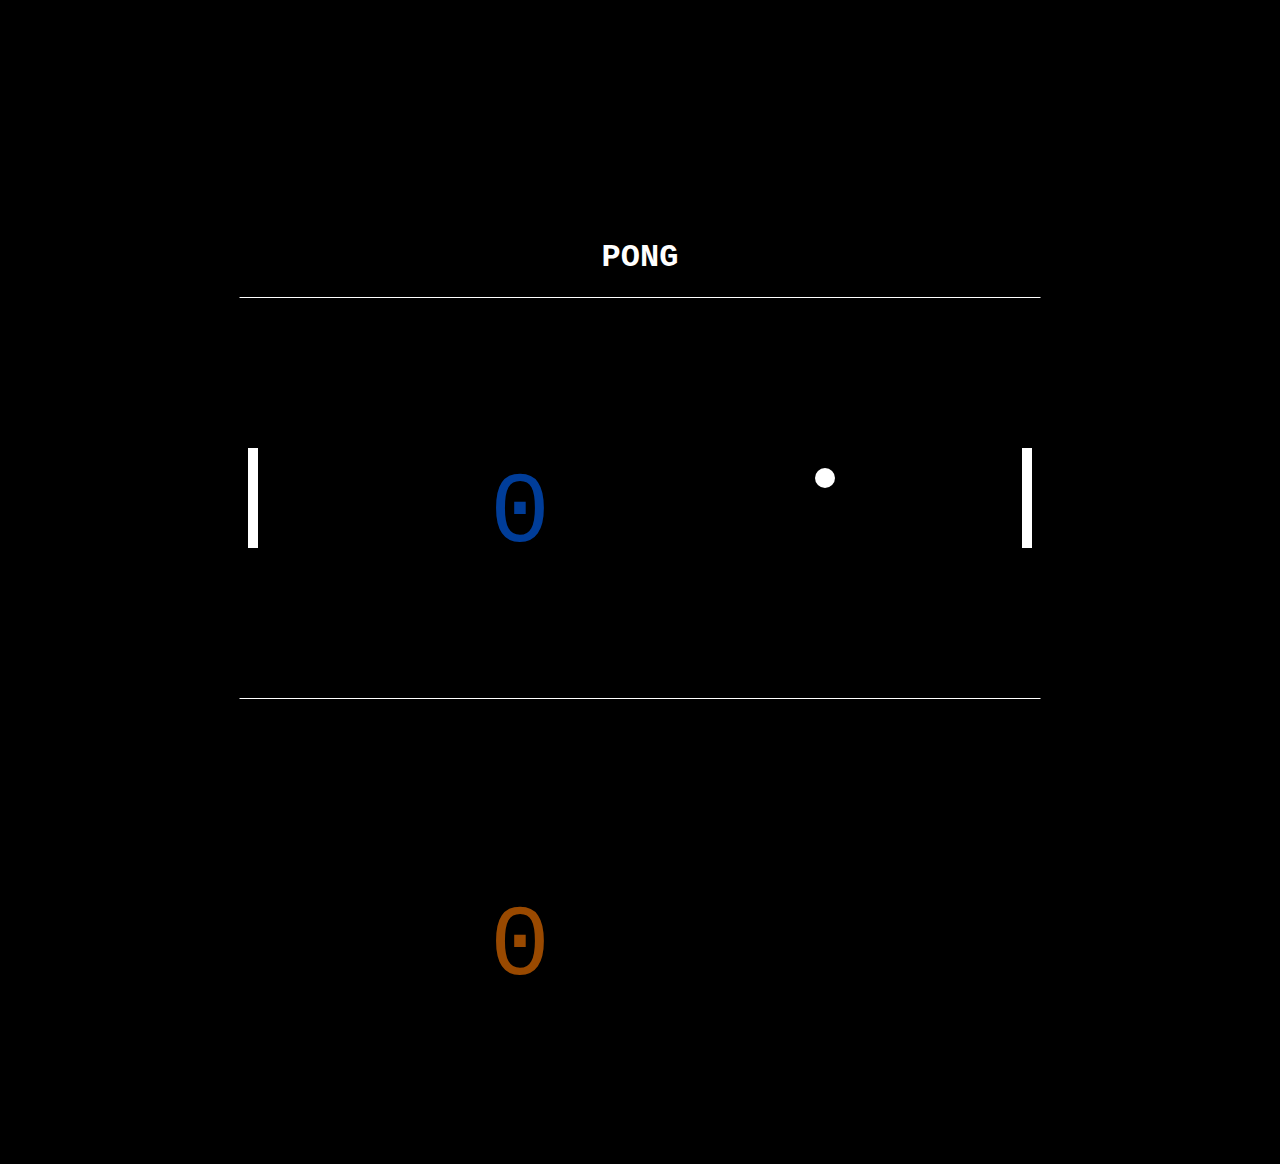
<file: index.html>
<!DOCTYPE html>
<html lang="en">
<head>
    <meta charset="UTF-8">
    <meta name="viewport" content="width=device-width, initial-scale=1.0">
    <link rel="stylesheet" href="css/PONG.css">
    <script src="https://ajax.googleapis.com/ajax/libs/jquery/3.5.1/jquery.min.js"></script>
    <title>PONG</title>
</head>


<body>
    <h1>PONG</h1>
    <div id="terrain"> 
        <div id="balle">
        </div>
        <div id="droite" class="raquette"></div>
        <div id="gauche" class="raquette"></div>
        <div class="ajoutScore">
            <div class="Score">
                <div class="scoreG">0</div>
                <div class="scoreD">0</div>
            </div>
        </div>
    </div>
</body>
<!--appel des fichiers .js-->
<script src="js/Terrain.js"></script>
<script src="js/Raquette.js"></script>
<script src="js/Balle.js"></script>
<script src="js/Intervalle.js"></script>

</html>
</file>
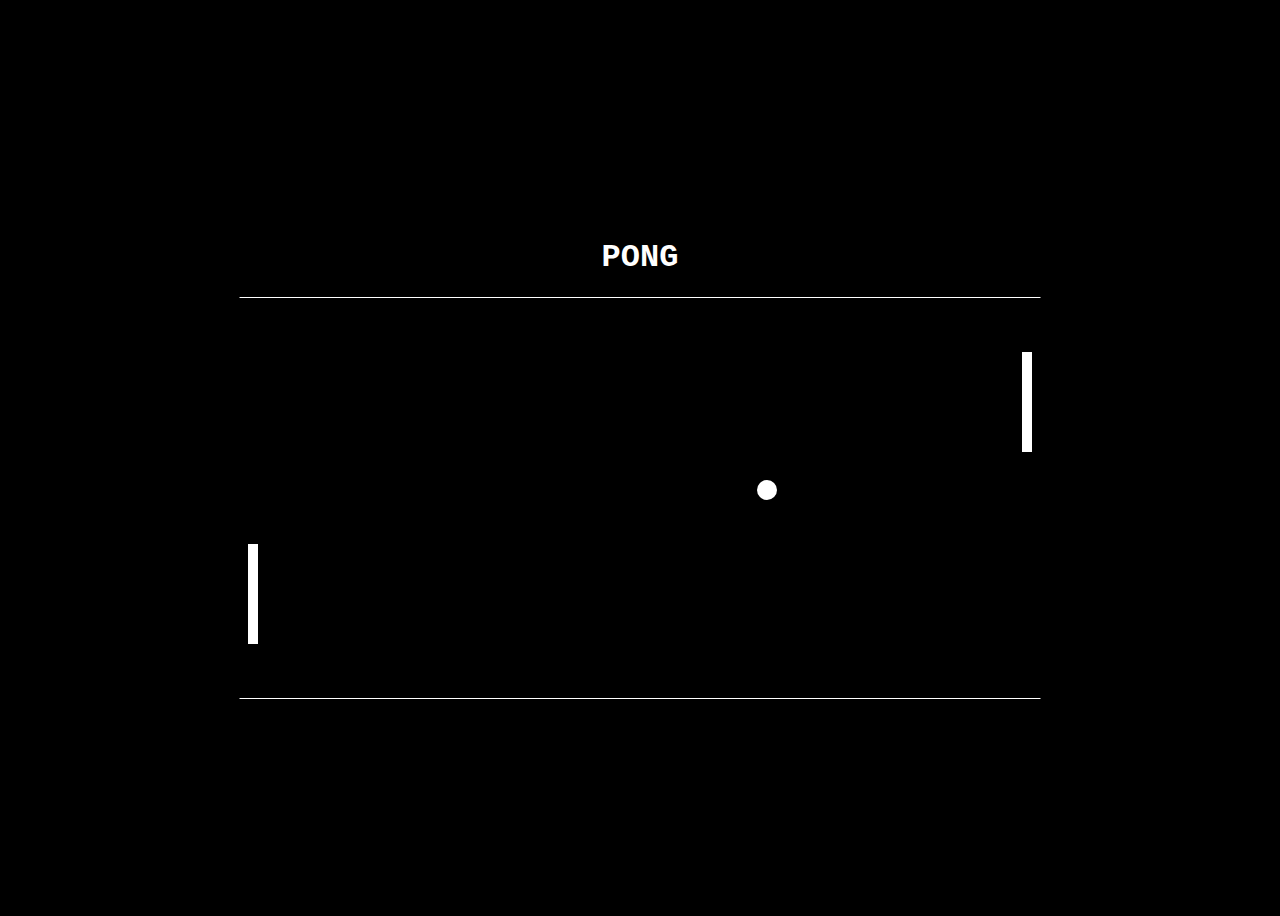
<file: Pong/index.html>
<!DOCTYPE html>
<html lang="en">
<head>
    <meta charset="UTF-8">
    <meta name="viewport" content="width=device-width, initial-scale=1.0">
    <link rel="stylesheet" href="css/PONG.css">
    <script src="https://ajax.googleapis.com/ajax/libs/jquery/3.5.1/jquery.min.js"></script>
    <title>PONG</title>
</head>


<body>
    <h1>PONG</h1>
    <div id="terrain"> 
        <div id="balle"></div>
        <div id="droite" class="raquette"></div>
        <div id="gauche" class="raquette"></div>
    </div>
</body>


<!--appel des fichiers .js-->
<script src="js/Terrain.js"></script>
<script src="js/Raquette.js"></script>
<script src="js/Balle.js"></script>
<script src="js/Intervalle.js"></script>

</html>
</file>
<file: css/PONG.css>
body{
    text-align: center;
    align-items: center;
    justify-content: center;
    flex-direction: column;
    display: flex;
    min-height: 100vh;

    background-color: black;
    color: rgb(255, 255, 255);
    font-family: 'Courier New', Courier, monospace;
}
#terrain{
    position: relative;    
    width: 800px;
    height : 400px;
    border:1px solid #000;
    border-top-color:#fff;
    border-bottom-color:#fff;
}
#balle{
    position: absolute;
    left: 50%;
    top: 50%;
    width: 20px;
    height: 20px;
    background-color: rgb(255, 255, 255);
    border-radius: 400px;
}
.dab{
    border-color: rgb(0, 250, 0) !important;
}
.bordHaut {
    border-top-color: rgb(0, 250, 0) !important;
}

.bordBas {
    border-bottom-color: rgb(0, 250, 0) !important;
}
.bordGauche {
    border-left-color: rgb(250, 0, 0) !important;
}

.bordDroite {
    border-right-color: rgb(250, 0, 0) !important;
}
.score {
    display: flex;
}

.scoreG{
    padding: 20% 10%;
    width: 50%;
    height: 50%;
    justify-content: center;
    align-items: center;
    font-size: 100px;
    color: rgb(0, 102, 255);
    opacity: 0.6;
}
.scoreD{
    padding: 20% 10%;
    width: 50%;
    height: 50%;
    justify-content: center;
    align-items: center;
    font-size: 100px;
    color: rgb(255, 123, 0);
    opacity: 0.6;
}
.raquette{
    
    position: absolute;

    --hauteur: 25%; /** definir une variable **/

    top : calc( 50% - var(--hauteur)/2 ); 

    width: 10px;
    height: var(--hauteur);
    background-color: #fff;
}
.bordRaquetteGauche{
    background-color:rgb(0, 20, 184) !important;
}
.bordRaquetteDroite{    
    background-color:rgb(184, 0, 6)!important;
}
#droite
{
    right: 1%;
}
#gauche
{
    left: 1%;
}
</file>
<file: Pong/css/PONG.css>
body{
    text-align: center;
    align-items: center;
    justify-content: center;
    flex-direction: column;
    display: flex;
    min-height: 100vh;

    background-color: black;
    color: rgb(255, 255, 255);
    font-family: 'Courier New', Courier, monospace;
}
#terrain{
    position: relative;    
    width: 800px;
    height : 400px;
    border:1px solid #000;
    border-top-color:#fff;
    border-bottom-color:#fff;
}
#balle{
    position: absolute;
    left: 50%;
    top: 50%;
    width: 20px;
    height: 20px;
    background-color: rgb(255, 255, 255);
    border-radius: 400px;
}
.dab{
    border-top-color: rgb(0, 250, 0) !important;
    border-bottom-color: rgb(0, 250, 0) !important;
}

.raquette{
    
    position: absolute;

    --hauteur: 25%; /** definir une variable **/

    top : calc( 50% - var(--hauteur)/2 ); 

    width: 10px;
    height: var(--hauteur);
    background-color: #fff;
}
#droite
{
    right: 1%;
}
#gauche
{
    left: 1%;
}
</file>
